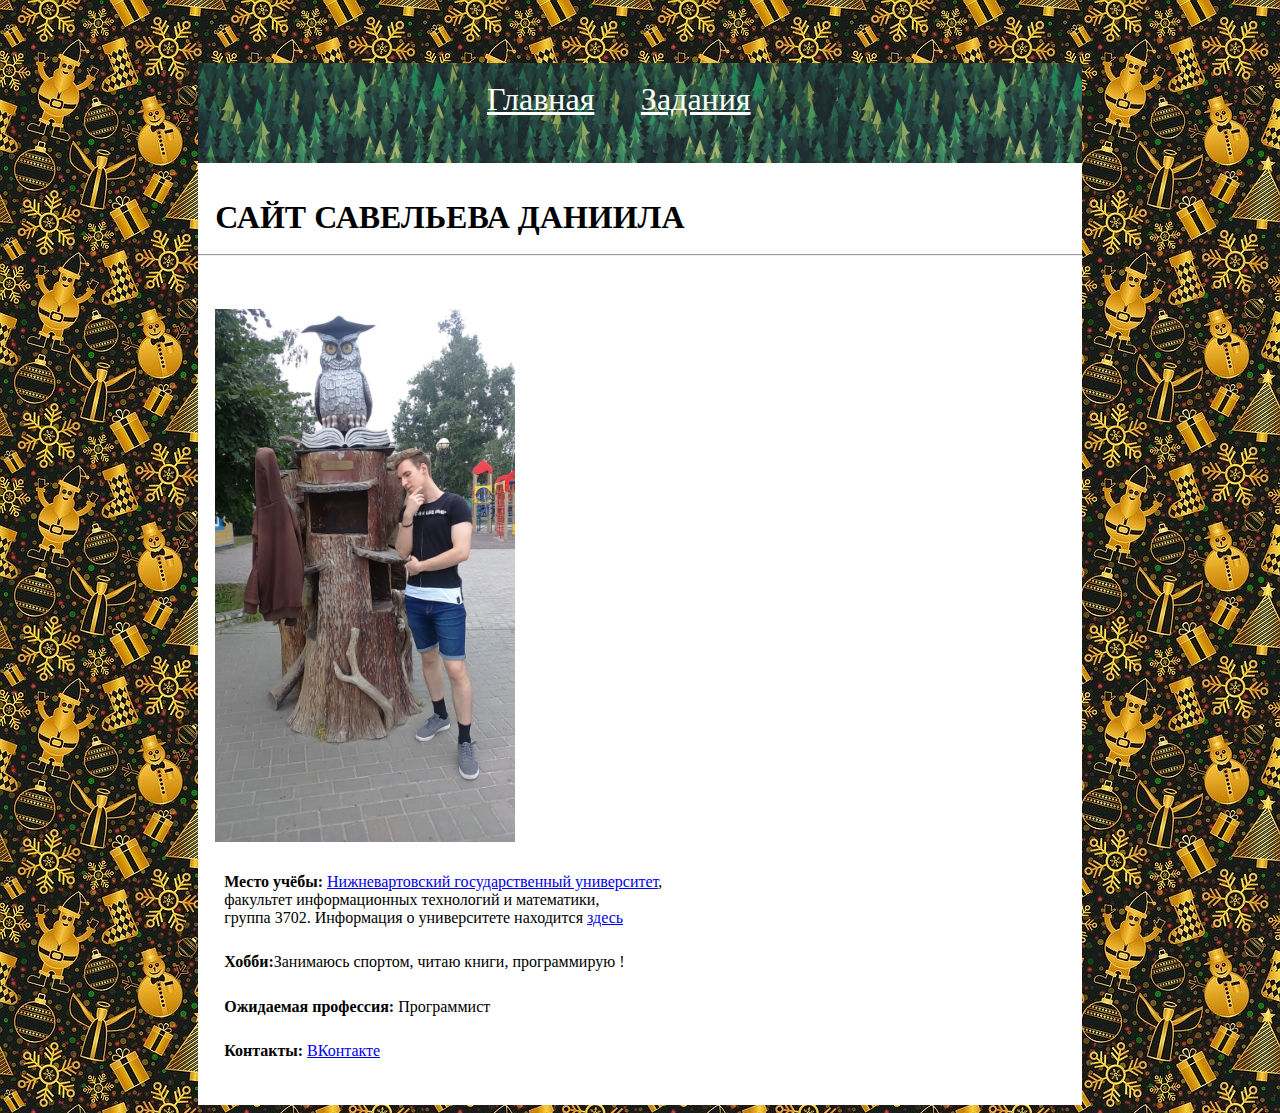
<file: index.html>
<!DOCTYPE html>
<html>

<head>
    <link rel="stylesheet" href="style.css">
    <meta charset="UTF-8">
    <title>Савельев</title>
</head>

<body>
    <main>
        <header class="backgroundHeader">
            <nav>
                <a class="headerUrl" href="index.html">Главная</a>
                <a class="headerUrl" href="work.html">Задания</a>
            </nav>
        </header>
        <article>
            <section>
                <br>
                <h1>САЙТ САВЕЛЬЕВА ДАНИИЛА</h1>
                <hr>
                <aside>
                        <br><img src="MyPhoto.jpg" width="300px" alt="Моя пикча">
                    </aside>
                <p><b>Место учёбы:</b> <a href="http://nvsu.ru/">Нижневартовский государственный университет</a>, <br>
                    факультет информационных технологий и математики, <br>
                    группа 3702. Информация о университете находится <a
                        href="https://www.nvsu.ru/sveden/common/">здесь</a></p>
                <p><b>Хобби:</b>Занимаюсь спортом, читаю книги, программирую ! <p>
                <p><b>Ожидаемая профессия:</b> Программист</p>
                <p><b>Контакты:</b> <a href = "https://vk.com/id185104590"> ВКонтакте </a></p>
            </section>
        </article>
        <br>
    </main>
</body>

</html>
</file>
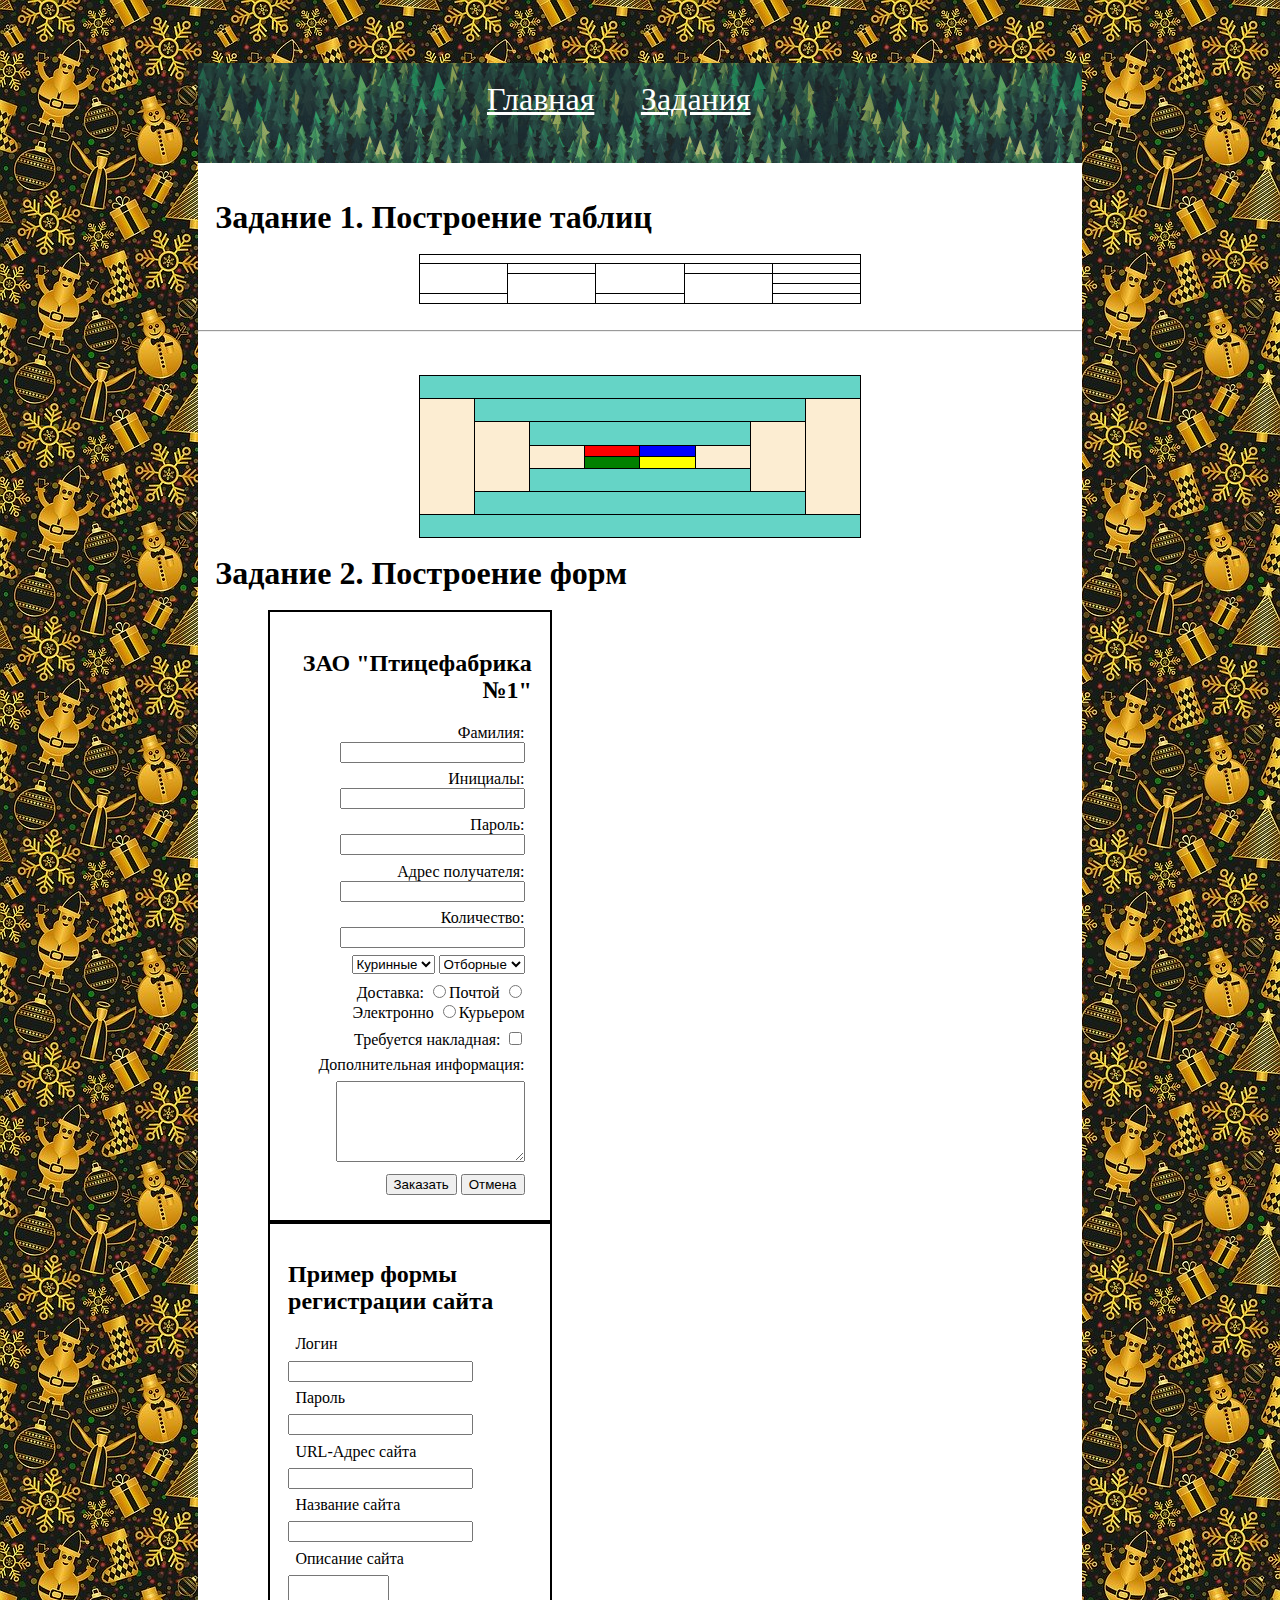
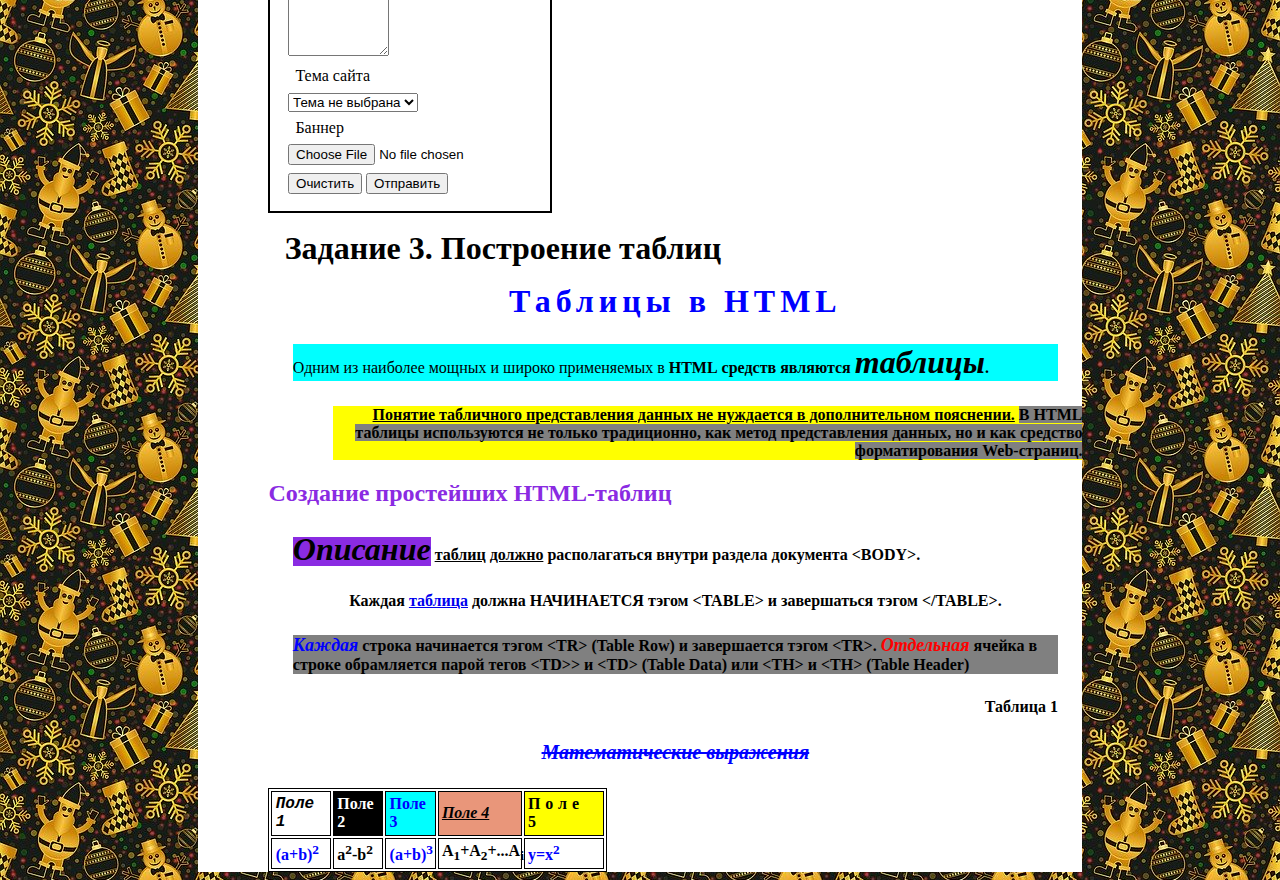
<file: work.html>
<!DOCTYPE html>
<html>

<head>
    <link rel="stylesheet" href="style.css">
    <meta charset="UTF-8">
    <title>Задания</title>
</head>

<body>

    <main>

        <header class="backgroundHeader">
            <nav>
                <a class="headerUrl" href="index.html">Главная</a>
                <a class="headerUrl" href="work.html">Задания</a>
            </nav>
        </header>
        <br>
        <h1>Задание 1. Построение таблиц</h1>
        <table class="tableOne">
            <tr>
                <td colspan="5"></td>
            </tr>
            <tr>
                <td rowspan="3"></td>
                <td></td>
                <td rowspan="3"></td>
                <td></td>
                <td></td>
            </tr>
            <tr>
                <td rowspan="3"></td>
                <td rowspan="3"></td>
                <td></td>
            </tr>
            <tr>
                <td></td>
            </tr>
            <tr>
                <td></td>
                <td></td>
                <td></td>
            </tr>
        </table>
        <br>
        <hr><br>
        <table class="tableOne">
            <tr>
                <td class="colspan tableTwo" colspan="8"></td>
            </tr>
            <tr>
                <td class="rowspan tableTwo" rowspan="6"></td>
                <td class="colspan tableTwo" colspan="6"></td>
                <td class="rowspan tableTwo" rowspan="6"></td>
            </tr>
            <tr>
                <td class="rowspan tableTwo" rowspan="4"></td>
                <td class="colspan tableTwo" colspan="4"></td>
                <td class="rowspan tableTwo" rowspan="4"></td>
            </tr>

            <tr>
                <td class="rowspan tableTwo" rowspan="2"></td>
                <td bgcolor="red"></td>
                <td bgcolor="blue"></td>
                <td class="rowspan tableTwo" rowspan="2"></td>
            </tr>
            <tr>
                <td bgcolor="green"></td>
                <td bgcolor="yellow"></td>
            </tr>
            <tr>
                <td class="colspan tableTwo" colspan="4"></td>
            </tr>
            <tr>
                <td class="colspan tableTwo" colspan="6"></td>
            </tr>
            <tr>
                <td class="colspan tableTwo" colspan="8"></td>
            </tr>
        </table>
        <h1>Задание 2. Построение форм</h1>
        <div class="formOne">

            <h2>ЗАО "Птицефабрика №1"</h2>

            <p>Фамилия:
                <input type="text" name="fam" id="fam">
            </p>
            <p>Инициалы:
                <input type="text" name="nameOt" id="nameOt">
            </p>
            <p>Пароль:
                <input type="password" name="password" id="password">
            </p>
            <p>Адрес получателя:
                <input type="text" name="adress" id="adress">
            </p>
            <p>Количество:
                <input type="number" name="" id="">
            </p>
            <p>
                <select>
                    <option>Куринные</option>
                </select>
                <select>
                    <option>Отборные</option>
                </select>
            </p>
            <p>Доставка:
                <input type="radio">Почтой
                <input type="radio">Электронно
                <input type="radio">Курьером
            </p>
            <p>Требуется накладная:
                <input type="checkbox" name="" id="">
            </p>
            <p>Дополнительная информация:</p>
            <p>
                <textarea name="" id="" cols="21" rows="5"></textarea>
            </p>
            <p>
                <input type="button" value="Заказать">
                <input type="button" value="Отмена">
            </p>
        </div>
        <div class="formTwo">
            <h2>Пример формы регистрации сайта</h2>
            <p>Логин</p>
            <input type="text">
            <p>Пароль</p>
            <input type="password">
            <p>URL-Адрес сайта</p>
            <input type="email">
            <p>Название сайта</p>
            <input type="text">
            <p>Описание сайта</p>
            <textarea cols="10" rows="5"></textarea>
            <p>Тема сайта</p>
            <select>
                <option value="">Тема не выбрана</option>
            </select>
            <p>Баннер</p>
            <input type="file">
            <p></p>
            <input type="button" value="Очистить">
            <input type="button" value="Отправить">
        </div>
        <div>
            <h1>Задание 3. Построение таблиц</h1>
            <h1 class="blue">Таблицы в HTML</h1>
            <p class="blueText">Одним из наиболее мощных и широко применяемых в <b>HTML<b> средств являются
                        <i>таблицы</i>.</p>
            <div class="yellowAndGrey">
                <p2 class="yellow">Понятие табличного представления данных не нуждается в дополнительном пояснении.</p2>
                <p2 class="grey">В HTML таблицы используются не только традиционно, как метод представления данных, но
                    и как средство форматирования Web-страниц.</p2>
            </div>
            <h2 class="Windu">Создание простейших HTML-таблиц</h2>
            <p class="info">
                <p2 class="WinduBack"><i>Описание</i></p2> <ins>таблиц</ins> <ins>должно</ins> располагаться внутри
                раздела документа &lt;BODY&gt;.
            </p>
            <p align="center">Каждая <a href="#">таблица</a> должна НАЧИНАЕТСЯ тэгом &lt;TABLE&gt; и завершаться тэгом
                &lt;/TABLE&gt;.</p>
            <p class="greyText"><i class="blue">Каждая</i> строка начинается тэгом &lt;TR&gt; (Table Row) и завершается
                тэгом &lt;TR&gt;. <i class="red">Отдельная</i> ячейка в строке обрамляется парой тегов &lt;TD&gt;> и
                &lt;TD&gt; (Table Data) или &lt;TH&gt; и &lt;TH&gt; (Table Header)</p>
            <p class="right">Таблица 1</p>
            <p class="math">Математические выражения</p>
            <table class="workThree">
                <tr>
                    <td class="fieldOne">Поле 1</td>
                    <td class="fieldTwo">Поле 2</td>
                    <td class="fieldThree">Поле 3</td>
                    <td class="fieldFour">Поле 4</td>
                    <td class="fieldFive">Поле 5</td>
                </tr>
                <tr class="blueChild">
                    <td>
                        (a+b)<sup>2</sup>
                    </td>
                    <td>
                        a<sup>2</sup>-b<sup>2</sup>
                    </td>
                    <td>
                        (a+b)<sup>3</sup>
                    </td>
                    <td>
                        A<sub>1</sub>+A<sub>2</sub>+...A<sub>i</sub>
                    </td>
                    <td>
                        y=x<sup>2</sup>
                    </td>
                </tr>
            </table>
        </div>
    </main>
</body>

</html>
</file>
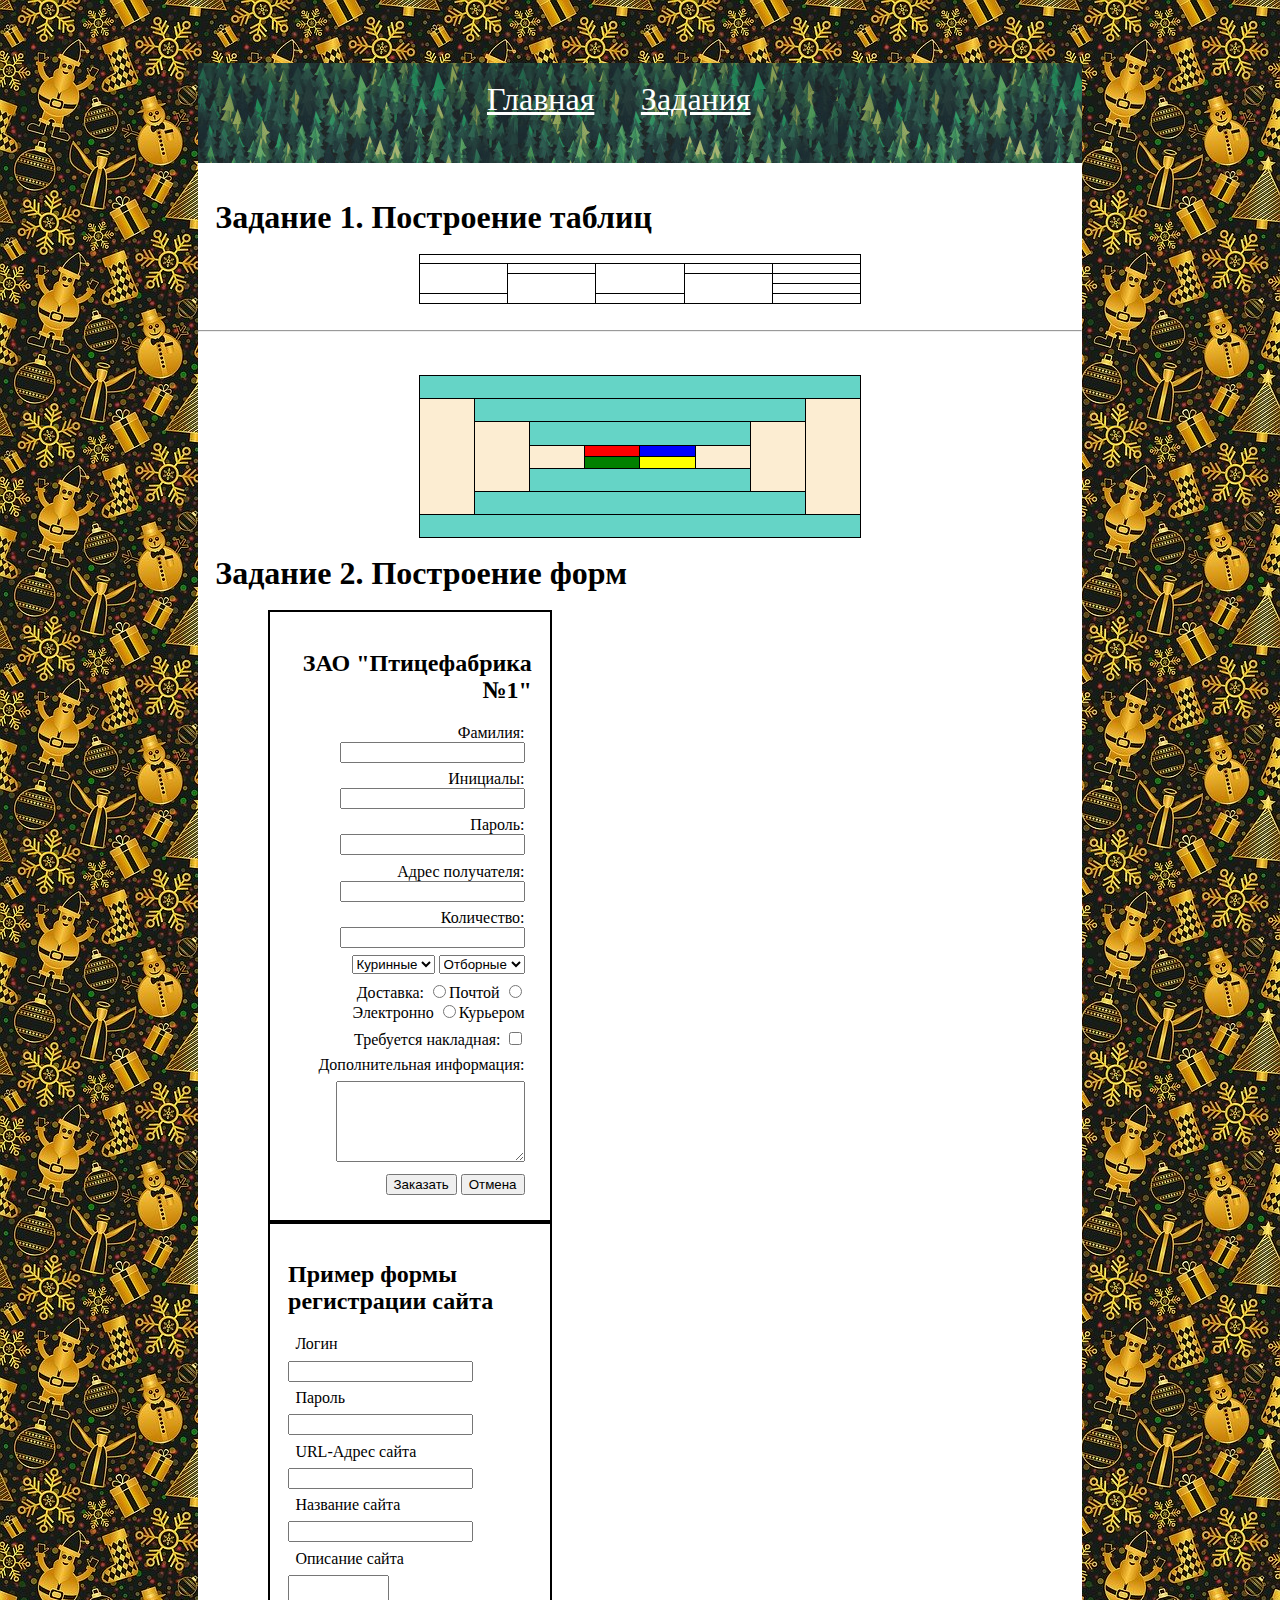
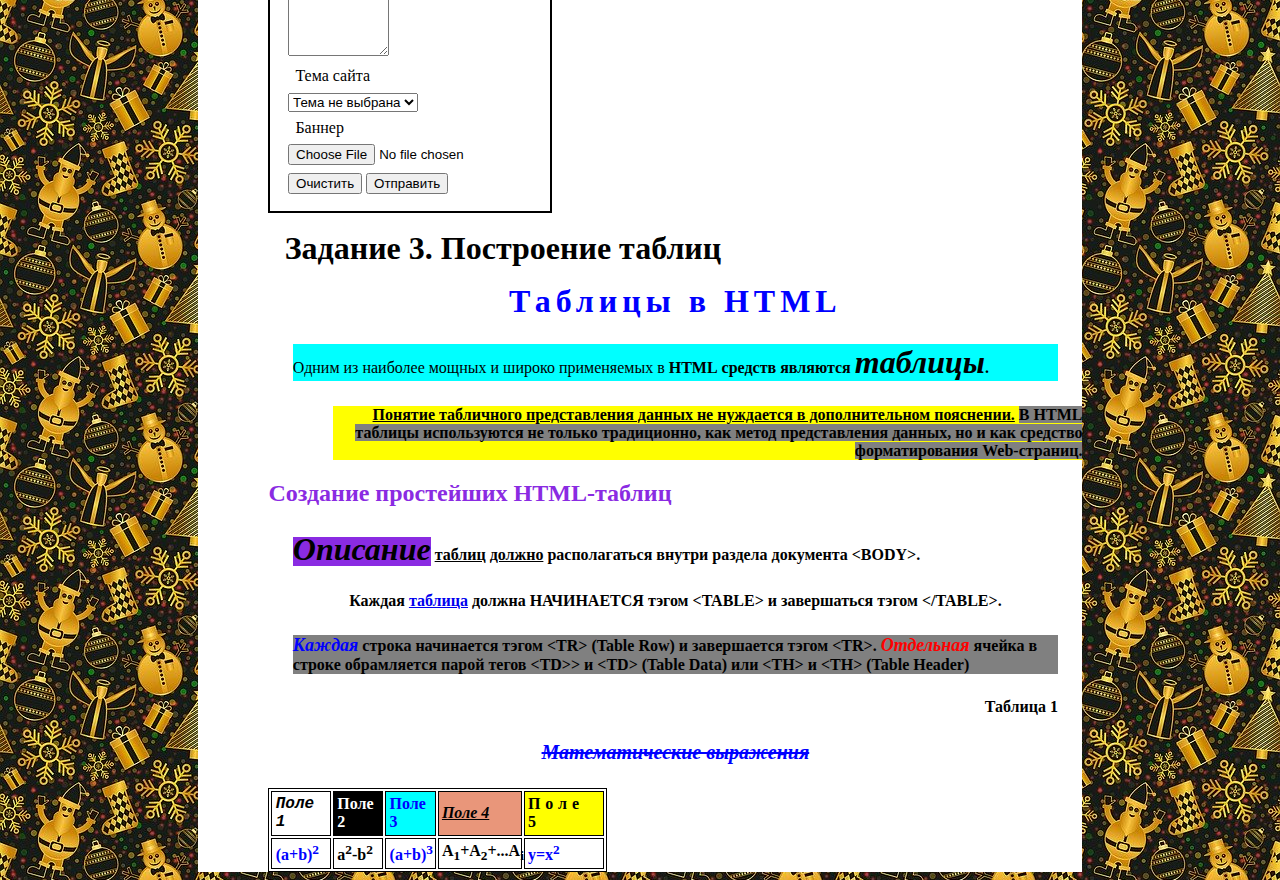
<file: site/work.html>
<!DOCTYPE html>
<html>

<head>
    <link rel="stylesheet" href="style/style.css">
    <meta charset="UTF-8">
    <title>Задания</title>
</head>

<body>

    <main>

        <header class="backgroundHeader">
            <nav>
                <a class="headerUrl" href="index.html">Главная</a>
                <a class="headerUrl" href="work.html">Задания</a>
            </nav>
        </header>
        <br>
        <h1>Задание 1. Построение таблиц</h1>
        <table class="tableOne">
            <tr>
                <td colspan="5"></td>
            </tr>
            <tr>
                <td rowspan="3"></td>
                <td></td>
                <td rowspan="3"></td>
                <td></td>
                <td></td>
            </tr>
            <tr>
                <td rowspan="3"></td>
                <td rowspan="3"></td>
                <td></td>
            </tr>
            <tr>
                <td></td>
            </tr>
            <tr>
                <td></td>
                <td></td>
                <td></td>
            </tr>
        </table>
        <br>
        <hr><br>
        <table class="tableOne">
            <tr>
                <td class="colspan tableTwo" colspan="8"></td>
            </tr>
            <tr>
                <td class="rowspan tableTwo" rowspan="6"></td>
                <td class="colspan tableTwo" colspan="6"></td>
                <td class="rowspan tableTwo" rowspan="6"></td>
            </tr>
            <tr>
                <td class="rowspan tableTwo" rowspan="4"></td>
                <td class="colspan tableTwo" colspan="4"></td>
                <td class="rowspan tableTwo" rowspan="4"></td>
            </tr>

            <tr>
                <td class="rowspan tableTwo" rowspan="2"></td>
                <td bgcolor="red"></td>
                <td bgcolor="blue"></td>
                <td class="rowspan tableTwo" rowspan="2"></td>
            </tr>
            <tr>
                <td bgcolor="green"></td>
                <td bgcolor="yellow"></td>
            </tr>
            <tr>
                <td class="colspan tableTwo" colspan="4"></td>
            </tr>
            <tr>
                <td class="colspan tableTwo" colspan="6"></td>
            </tr>
            <tr>
                <td class="colspan tableTwo" colspan="8"></td>
            </tr>
        </table>
        <h1>Задание 2. Построение форм</h1>
        <div class="formOne">

            <h2>ЗАО "Птицефабрика №1"</h2>

            <p>Фамилия:
                <input type="text" name="fam" id="fam">
            </p>
            <p>Инициалы:
                <input type="text" name="nameOt" id="nameOt">
            </p>
            <p>Пароль:
                <input type="password" name="password" id="password">
            </p>
            <p>Адрес получателя:
                <input type="text" name="adress" id="adress">
            </p>
            <p>Количество:
                <input type="number" name="" id="">
            </p>
            <p>
                <select>
                    <option>Куринные</option>
                </select>
                <select>
                    <option>Отборные</option>
                </select>
            </p>
            <p>Доставка:
                <input type="radio">Почтой
                <input type="radio">Электронно
                <input type="radio">Курьером
            </p>
            <p>Требуется накладная:
                <input type="checkbox" name="" id="">
            </p>
            <p>Дополнительная информация:</p>
            <p>
                <textarea name="" id="" cols="21" rows="5"></textarea>
            </p>
            <p>
                <input type="button" value="Заказать">
                <input type="button" value="Отмена">
            </p>
        </div>
        <div class="formTwo">
            <h2>Пример формы регистрации сайта</h2>
            <p>Логин</p>
            <input type="text">
            <p>Пароль</p>
            <input type="password">
            <p>URL-Адрес сайта</p>
            <input type="email">
            <p>Название сайта</p>
            <input type="text">
            <p>Описание сайта</p>
            <textarea cols="10" rows="5"></textarea>
            <p>Тема сайта</p>
            <select>
                <option value="">Тема не выбрана</option>
            </select>
            <p>Баннер</p>
            <input type="file">
            <p></p>
            <input type="button" value="Очистить">
            <input type="button" value="Отправить">
        </div>
        <div>
            <h1>Задание 3. Построение таблиц</h1>
            <h1 class="blue">Таблицы в HTML</h1>
            <p class="blueText">Одним из наиболее мощных и широко применяемых в <b>HTML<b> средств являются
                        <i>таблицы</i>.</p>
            <div class="yellowAndGrey">
                <p2 class="yellow">Понятие табличного представления данных не нуждается в дополнительном пояснении.</p2>
                <p2 class="grey">В HTML таблицы используются не только традиционно, как метод представления данных, но
                    и как средство форматирования Web-страниц.</p2>
            </div>
            <h2 class="Windu">Создание простейших HTML-таблиц</h2>
            <p class="info">
                <p2 class="WinduBack"><i>Описание</i></p2> <ins>таблиц</ins> <ins>должно</ins> располагаться внутри
                раздела документа &lt;BODY&gt;.
            </p>
            <p align="center">Каждая <a href="#">таблица</a> должна НАЧИНАЕТСЯ тэгом &lt;TABLE&gt; и завершаться тэгом
                &lt;/TABLE&gt;.</p>
            <p class="greyText"><i class="blue">Каждая</i> строка начинается тэгом &lt;TR&gt; (Table Row) и завершается
                тэгом &lt;TR&gt;. <i class="red">Отдельная</i> ячейка в строке обрамляется парой тегов &lt;TD&gt;> и
                &lt;TD&gt; (Table Data) или &lt;TH&gt; и &lt;TH&gt; (Table Header)</p>
            <p class="right">Таблица 1</p>
            <p class="math">Математические выражения</p>
            <table class="workThree">
                <tr>
                    <td class="fieldOne">Поле 1</td>
                    <td class="fieldTwo">Поле 2</td>
                    <td class="fieldThree">Поле 3</td>
                    <td class="fieldFour">Поле 4</td>
                    <td class="fieldFive">Поле 5</td>
                </tr>
                <tr class="blueChild">
                    <td>
                        (a+b)<sup>2</sup>
                    </td>
                    <td>
                        a<sup>2</sup>-b<sup>2</sup>
                    </td>
                    <td>
                        (a+b)<sup>3</sup>
                    </td>
                    <td>
                        A<sub>1</sub>+A<sub>2</sub>+...A<sub>i</sub>
                    </td>
                    <td>
                        y=x<sup>2</sup>
                    </td>
                </tr>
            </table>
        </div>
    </main>
</body>

</html>
</file>
<file: style.css>
main {
    background-color: rgba(255, 255, 255);
    margin-left: 15%;
    margin-right: 15%;
    margin-top: 5%;
}

body {
    background-image: url(main.jpg);
}

.backgroundHeader {
    background-image: url(header.jpg);
    width: 100%;
    height: 100px;
    
}

.headerUrl {
    padding-right: 5%;
    font-size: 200%;
    color: white;
}

nav {
    text-align: center;
    padding: 2%;
}


aside {
    margin-left: 2%;
    margin-top: 4%;
}

table {
    margin-top: 2%;
    border: 1px solid;
    background-color: black;
}

.content {
    width: 80%; 
}

td img {
    width: 200px;
}

a img {
    width: 100%;
}

.tableOne {
    width: 50%;
    border-collapse: collapse;
    margin-left: auto;
    margin-right: auto;
    background-color: white;
}

.tableTwo {
    padding-bottom: 4%;
}

td {
    border: 1px solid black;
    padding: 1%;
}

.colspan {
    background-color: rgb(101, 212, 198);
}

.rowspan {
    background-color: rgb(252, 237, 210);
}

.formOne {
    text-align: right;
    margin-right: 60%;
    padding: 2%; 
    border: 2px solid black;  
}

.formTwo {
    border: 2px solid black;
    padding: 2%;
    padding: 2%; 
    margin-right: 60%; 
}


div {
    margin-left: 8%;
}

h1 {
    font-size: 200%;
    margin: 2%;
}

p {
    margin: 3%;
}

.soc {
    width: 4%;
    float: left;
}


.blue {
    color: blue;
    letter-spacing: 5px;
    text-align: center;
}

.blueText {
    background-color: aqua;
}

i {
    font-size: 32px;
}

.yellowAndGrey {
    background-color: yellow;
    text-align: right;
}

.yellow {
    text-decoration: underline;
}

.grey {
    background-color: gray;
}

.Windu {
    color: blueviolet;
}

.WinduBack {
    font-size: 26px;
    background-color: blueviolet;
}

.greyText {
    background-color: gray;
}

table.workThree {
    background-color: white;
    width: auto;
}

.fieldOne {
    font-style: italic;
    font-family: 'Courier New', Courier, monospace;
}

.fieldTwo {
    color: white;
    background-color: black;
}

.fieldThree {
    color: blue;
    background-color: cyan;
}

.fieldFour {
    background-color: darksalmon;
    font-style: italic;
    text-decoration: underline;
}

.fieldFive {
    background-color: yellow;
    letter-spacing: 5px;
}

.blueChild td:nth-of-type(2n-1) {
    color: blue;
}

i.blue {
    letter-spacing: normal;
    font-size: 18px;
    color: blue;
    font-style: italic;
}

i.red {
    font-size: 18px;
    color: red;
    font-style: italic;
}

.right {
    text-align: right;
    font-weight: bold;
}

.math {
    font-size: 20px;
    color: blue;
    font-style: italic;
    text-decoration: line-through;
    text-align: center;
}
</file>
<file: site/style/style.css>
main {
    background-color: rgba(255, 255, 255);
    margin-left: 15%;
    margin-right: 15%;
    margin-top: 5%;
}

body {
    background-image: url(../photos/main.jpg);
}

.backgroundHeader {
    background-image: url(../photos/header.jpg);
    width: 100%;
    height: 100px;
    
}

.headerUrl {
    padding-right: 5%;
    font-size: 200%;
    color: white;
}

nav {
    text-align: center;
    padding: 2%;
}


aside {
    margin-left: 2%;
    margin-top: 4%;
}

table {
    margin-top: 2%;
    border: 1px solid;
    background-color: black;
}

.content {
    width: 80%; 
}

td img {
    width: 200px;
}

a img {
    width: 100%;
}

.tableOne {
    width: 50%;
    border-collapse: collapse;
    margin-left: auto;
    margin-right: auto;
    background-color: white;
}

.tableTwo {
    padding-bottom: 4%;
}

td {
    border: 1px solid black;
    padding: 1%;
}

.colspan {
    background-color: rgb(101, 212, 198);
}

.rowspan {
    background-color: rgb(252, 237, 210);
}

.formOne {
    text-align: right;
    margin-right: 60%;
    padding: 2%; 
    border: 2px solid black;  
}

.formTwo {
    border: 2px solid black;
    padding: 2%;
    padding: 2%; 
    margin-right: 60%; 
}


div {
    margin-left: 8%;
}

h1 {
    font-size: 200%;
    margin: 2%;
}

p {
    margin: 3%;
}

.soc {
    width: 4%;
    float: left;
}


.blue {
    color: blue;
    letter-spacing: 5px;
    text-align: center;
}

.blueText {
    background-color: aqua;
}

i {
    font-size: 32px;
}

.yellowAndGrey {
    background-color: yellow;
    text-align: right;
}

.yellow {
    text-decoration: underline;
}

.grey {
    background-color: gray;
}

.Windu {
    color: blueviolet;
}

.WinduBack {
    font-size: 26px;
    background-color: blueviolet;
}

.greyText {
    background-color: gray;
}

table.workThree {
    background-color: white;
    width: auto;
}

.fieldOne {
    font-style: italic;
    font-family: 'Courier New', Courier, monospace;
}

.fieldTwo {
    color: white;
    background-color: black;
}

.fieldThree {
    color: blue;
    background-color: cyan;
}

.fieldFour {
    background-color: darksalmon;
    font-style: italic;
    text-decoration: underline;
}

.fieldFive {
    background-color: yellow;
    letter-spacing: 5px;
}

.blueChild td:nth-of-type(2n-1) {
    color: blue;
}

i.blue {
    letter-spacing: normal;
    font-size: 18px;
    color: blue;
    font-style: italic;
}

i.red {
    font-size: 18px;
    color: red;
    font-style: italic;
}

.right {
    text-align: right;
    font-weight: bold;
}

.math {
    font-size: 20px;
    color: blue;
    font-style: italic;
    text-decoration: line-through;
    text-align: center;
}
</file>
